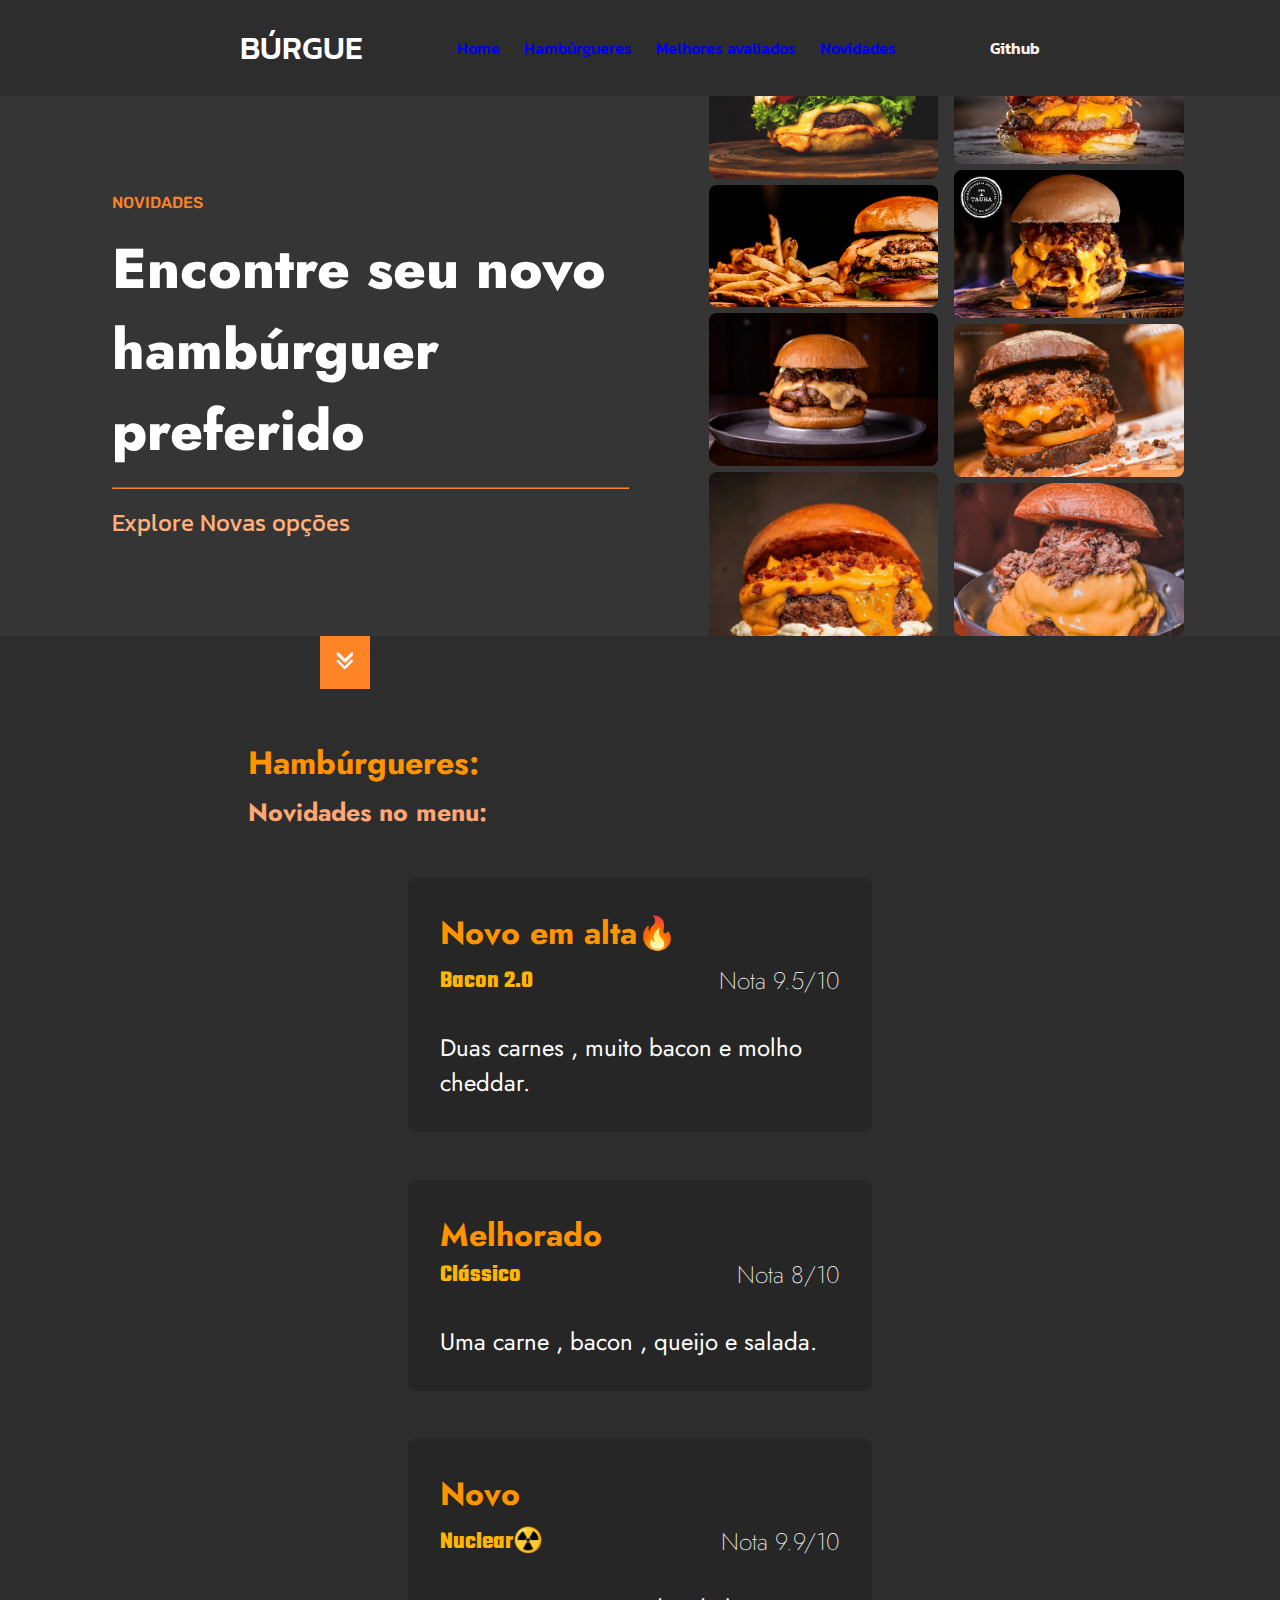
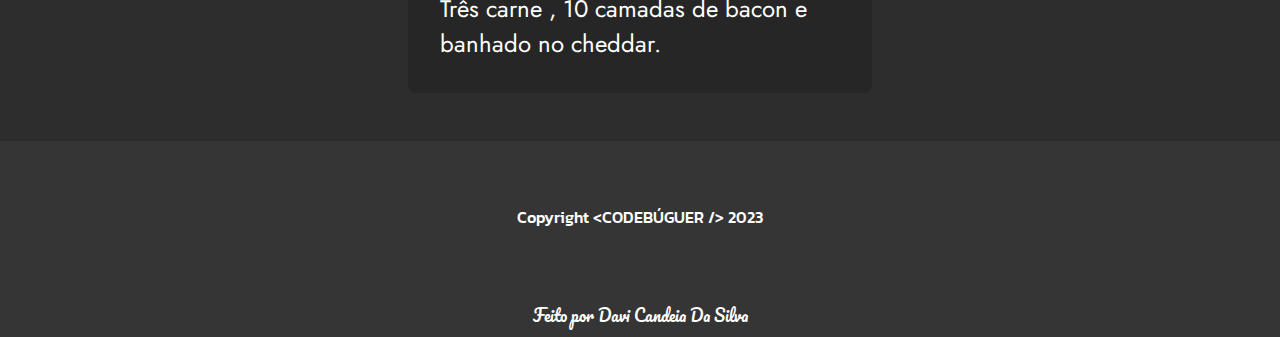
<file: index.html>
<!DOCTYPE html>
<html lang="pt-br">
<head>
    <meta charset="UTF-8">
    <meta name="viewport" content="width=device-width, initial-scale=1.0">
    <title>Búrguer</title>
    <meta name="description" content="Fastfood com milhares de opcões de hambúrguers">
    <link rel="stylesheet" type="text/css" href="style.css">
</head>
<body>
    <header>
        <nav>
            <span class="logo">Búrgue</span>
            <ul class="menu">
                <li><a href="./home.html" class="cinza">Home</a></li>
                <li><a href="./Hambúrgueres.html" class="cinza">Hambúrgueres</a></li>
                <li><a href="./avaliados.html" class="cinza">Melhores avaliados</a></li>
                <li><a href="./index.html" class="cinza">Novidades</a></li>
            </ul>
            <a class="github">Github</a>
        </nav>
    </header>

    <main>
        <div class="principal">
        <section class="hero">
          <header class="hero-conteudo">
                <span class="destaque laranja">Novidades</span>
                <h1>Encontre seu novo hambúrguer preferido</h1>
                <hr/>
                <h2 class="subtitulo">Explore Novas opções</h2>
          </header>
          <div class="hero-imagens-container">
                <figure><img src="assets/imagem1.jpg"></figure>
                <figure><img src="assets/imagem2.jpg"></figure>
                <figure><img src="assets/imagem3.jpg"></figure>
                <figure><img src="assets/imagem4.jpg"></figure>
                <figure><img src="assets/imagem5.jpg"></figure>
                <figure><img src="assets/imagem6.jpg"></figure>
                <figure><img src="assets/imagem7.jpg"></figure>
                <figure><img src="assets/imagem8.jpg"></figure>
          </div>
        </section>
        </div>
        <section class="botao-1">
            <button type="button"><img src="assets/chevron-double-down.jpg"></button>
        </section>
        <section class="búrgao">
            <header class="podrao">
              <span class="classe1">Hambúrgueres:</span>
              <h3 class="classe2">Novidades no menu:</h3>
            </header>

            <div class="king">
                <div class="kigdom">
                    <header class="empire"> 
                    <div class="Superpower">    
                        <span class="classe1">Novo em alta🔥</span>
                        <h3 class="classe3">Bacon 2.0</h3>
                    </div>
                    <p class="classe5">Nota 9.5/10</p>
                    </header>
                    <p class="classe4">Duas carnes , muito bacon e molho cheddar.</p>
                </div>
            </div>




            <div class="king">
                <div class="kigdom">
                    <header class="empire"> 
                    <div class="subtitulo">    
                        <span class="classe1">Melhorado</span>
                        <h3 class="classe3">Clássico</h3>
                    </div>
                    <p class="classe5">Nota 8/10</p>
                    </header>
                    <p class="classe4">Uma carne , bacon , queijo e salada.</p>
                </div>
            </div>




            <div class="king">
                <div class="kigdom">
                    <header class="empire"> 
                    <div class="Superpower">    
                        <span class="classe1">Novo</span>
                        <h3 class="classe3">Nuclear☢️</h3>
                    </div>
                    <p class="classe5">Nota 9.9/10</p>
                    </header>
                    <p class="classe4">Três carne , 10 camadas de bacon e banhado no cheddar.</p>    
                </div>
            </div>
        </section>
    </main>

    <footer>
        <p class="footer-copy">Copyright &lt;CODEBÚGUER /&gt; 2023</p>
        <p class="autor">Feito por Davi Candeia Da Silva</p>
    </footer>
</body>
</html>
</file>
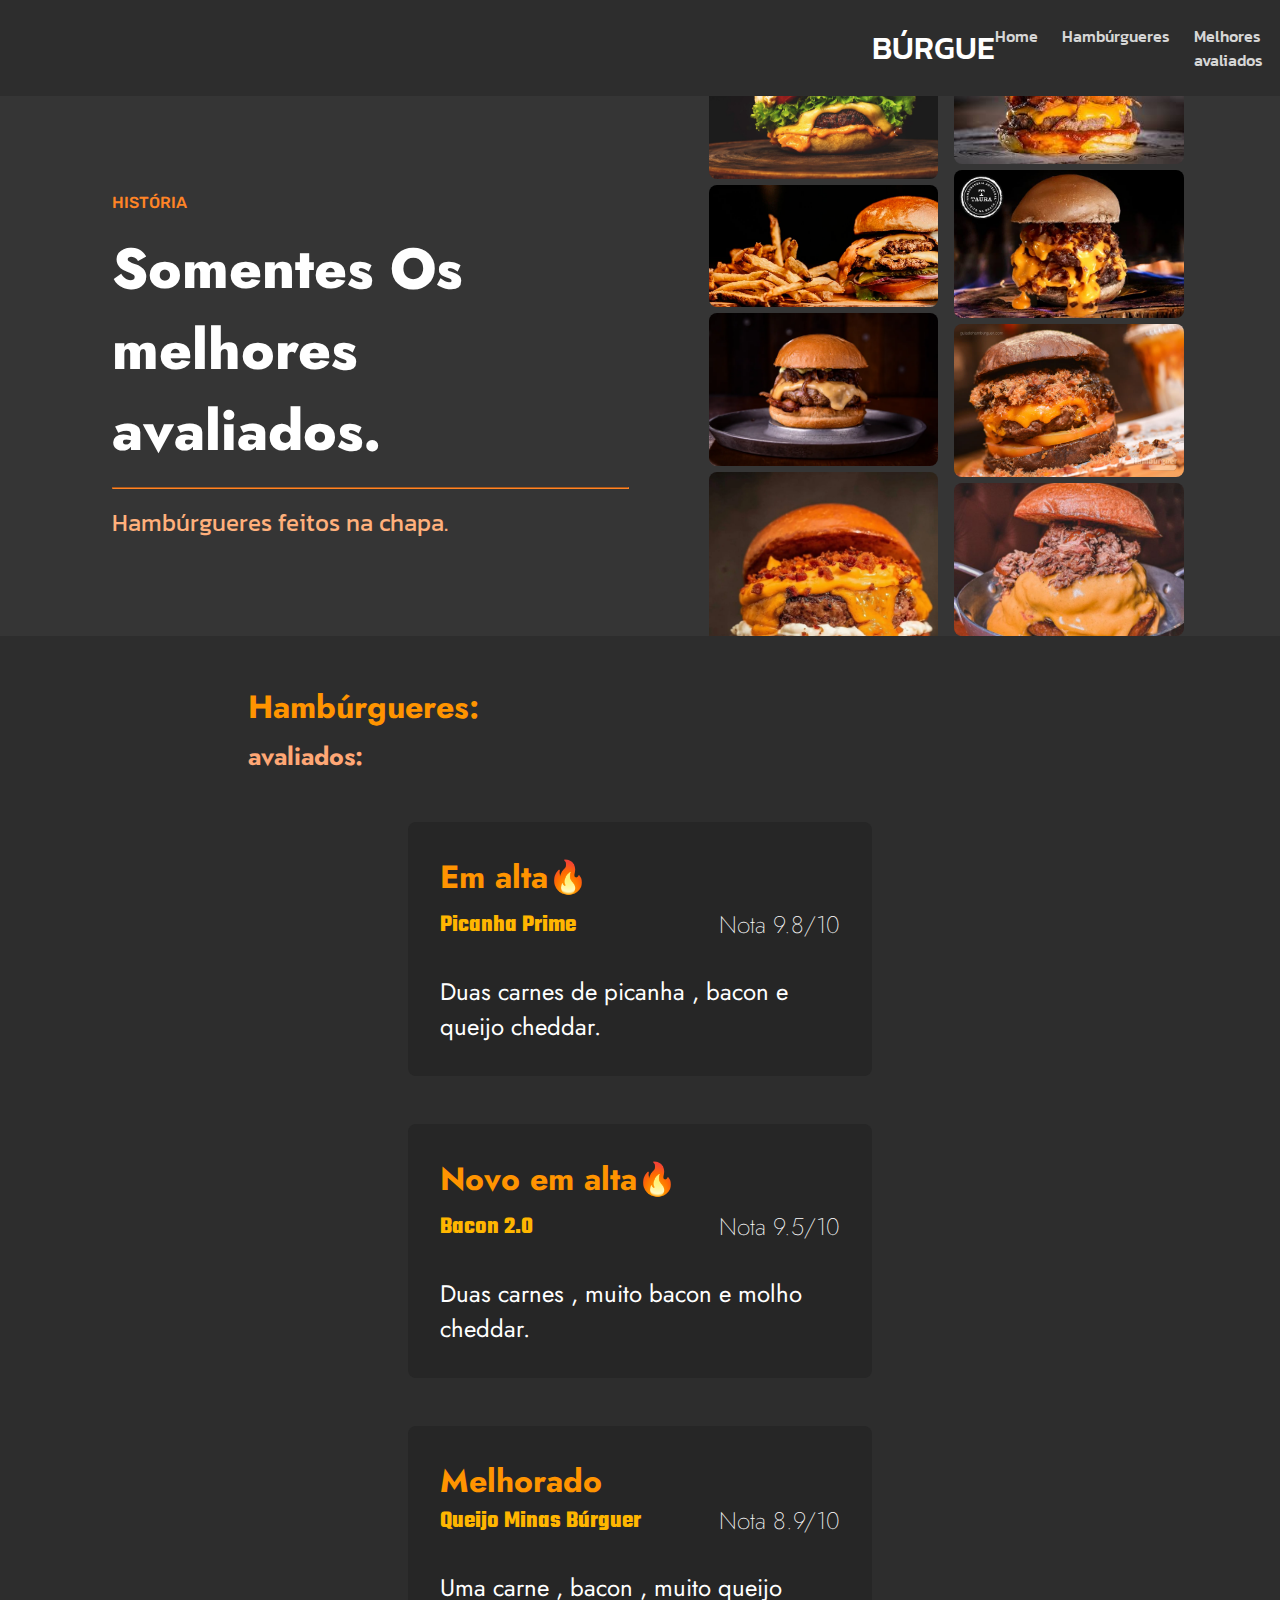
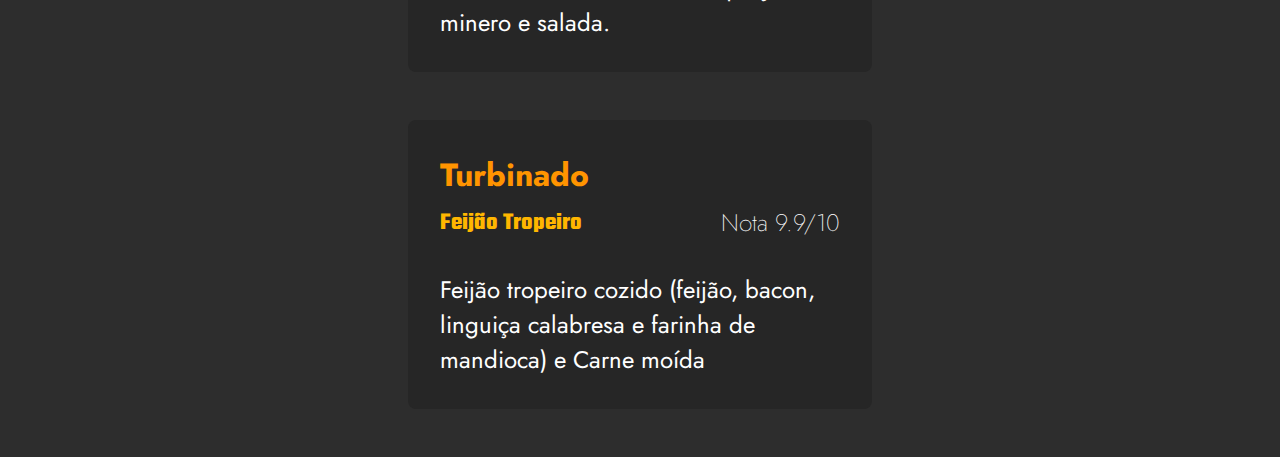
<file: avaliados.html>
<!DOCTYPE html>
<html lang="en">
<head>
    <meta charset="UTF-8">
    <meta name="viewport" content="width=device-width, initial-scale=1.0">
    <link rel="stylesheet" type="text/css" href="avaliados.css">
    <title>Melhores avaliados</title>
</head>
<body>
    <main>
    <header>
        <nav>
            <span class="logo">Búrgue</span>
            <ul class="menu">
                <li><a href="./home.html" class="cinza">Home</a></li>
                <li><a href="./Hambúrgueres.html" class="cinza">Hambúrgueres</a></li>
                <li><a href="./avaliados.html" class="cinza">Melhores avaliados</a></li>
                <li><a href="./index.html" class="cinza">Novidades</a></li>
            </ul>
            <a class="github">Github</a>
        </nav>
    </header>
    <main>
        <div class="principal">
            <section class="hero">
              <header class="hero-conteudo">
                    <span class="destaque laranja">História</span>
                    <h1>Somentes Os melhores avaliados.</h1>
                    <hr/>
                    <h2 class="subtitulo">Hambúrgueres feitos na chapa.</h2>
              </header>
              <div class="hero-imagens-container">
                    <figure><img src="assets/imagem1.jpg"></figure>
                    <figure><img src="assets/imagem2.jpg"></figure>
                    <figure><img src="assets/imagem3.jpg"></figure>
                    <figure><img src="assets/imagem4.jpg"></figure>
                    <figure><img src="assets/imagem5.jpg"></figure>
                    <figure><img src="assets/imagem6.jpg"></figure>
                    <figure><img src="assets/imagem7.jpg"></figure>
                    <figure><img src="assets/imagem8.jpg"></figure>
              </div>
            </section>
            </div>
            <section class="búrgao">
                <header class="podrao">
                  <span class="classe1">Hambúrgueres:</span>
                  <h3 class="classe2">avaliados:</h3>
                </header>
    
                <div class="king">
                    <div class="kigdom">
                        <header class="empire"> 
                        <div class="Superpower">    
                            <span class="classe1">Em alta🔥</span>
                            <h3 class="classe3">Picanha Prime</h3>
                        </div>
                        <p class="classe5">Nota 9.8/10</p>
                        </header>
                        <p class="classe4">Duas carnes de picanha , bacon e queijo cheddar.</p>
                    </div>
                </div>

                <div class="king">
                    <div class="kigdom">
                        <header class="empire"> 
                        <div class="Superpower">    
                            <span class="classe1">Novo em alta🔥</span>
                            <h3 class="classe3">Bacon 2.0</h3>
                        </div>
                        <p class="classe5">Nota 9.5/10</p>
                        </header>
                        <p class="classe4">Duas carnes  , muito bacon e molho cheddar.</p>
                    </div>
                </div>

                <div class="king">
                    <div class="kigdom">
                        <header class="empire"> 
                        <div class="subtitulo">    
                            <span class="classe1">Melhorado</span>
                            <h3 class="classe3">Queijo Minas Búrguer</h3>
                        </div>
                        <p class="classe5">Nota 8.9/10</p>
                        </header>
                        <p class="classe4">Uma carne , bacon , muito queijo minero e salada.</p>
                    </div>
                </div>
    
                <div class="king">
                    <div class="kigdom">
                        <header class="empire"> 
                        <div class="Superpower">    
                            <span class="classe1">Turbinado</span>
                            <h3 class="classe3">Feijão Tropeiro</h3>
                        </div>
                        <p class="classe5">Nota 9.9/10</p>
                        </header>
                        <p class="classe4">Feijão tropeiro cozido (feijão, bacon, linguiça calabresa e farinha de mandioca) e Carne moída </p>    
                    </div>
                </div>
            </section>
        </main>
</body>
</html>
</file>
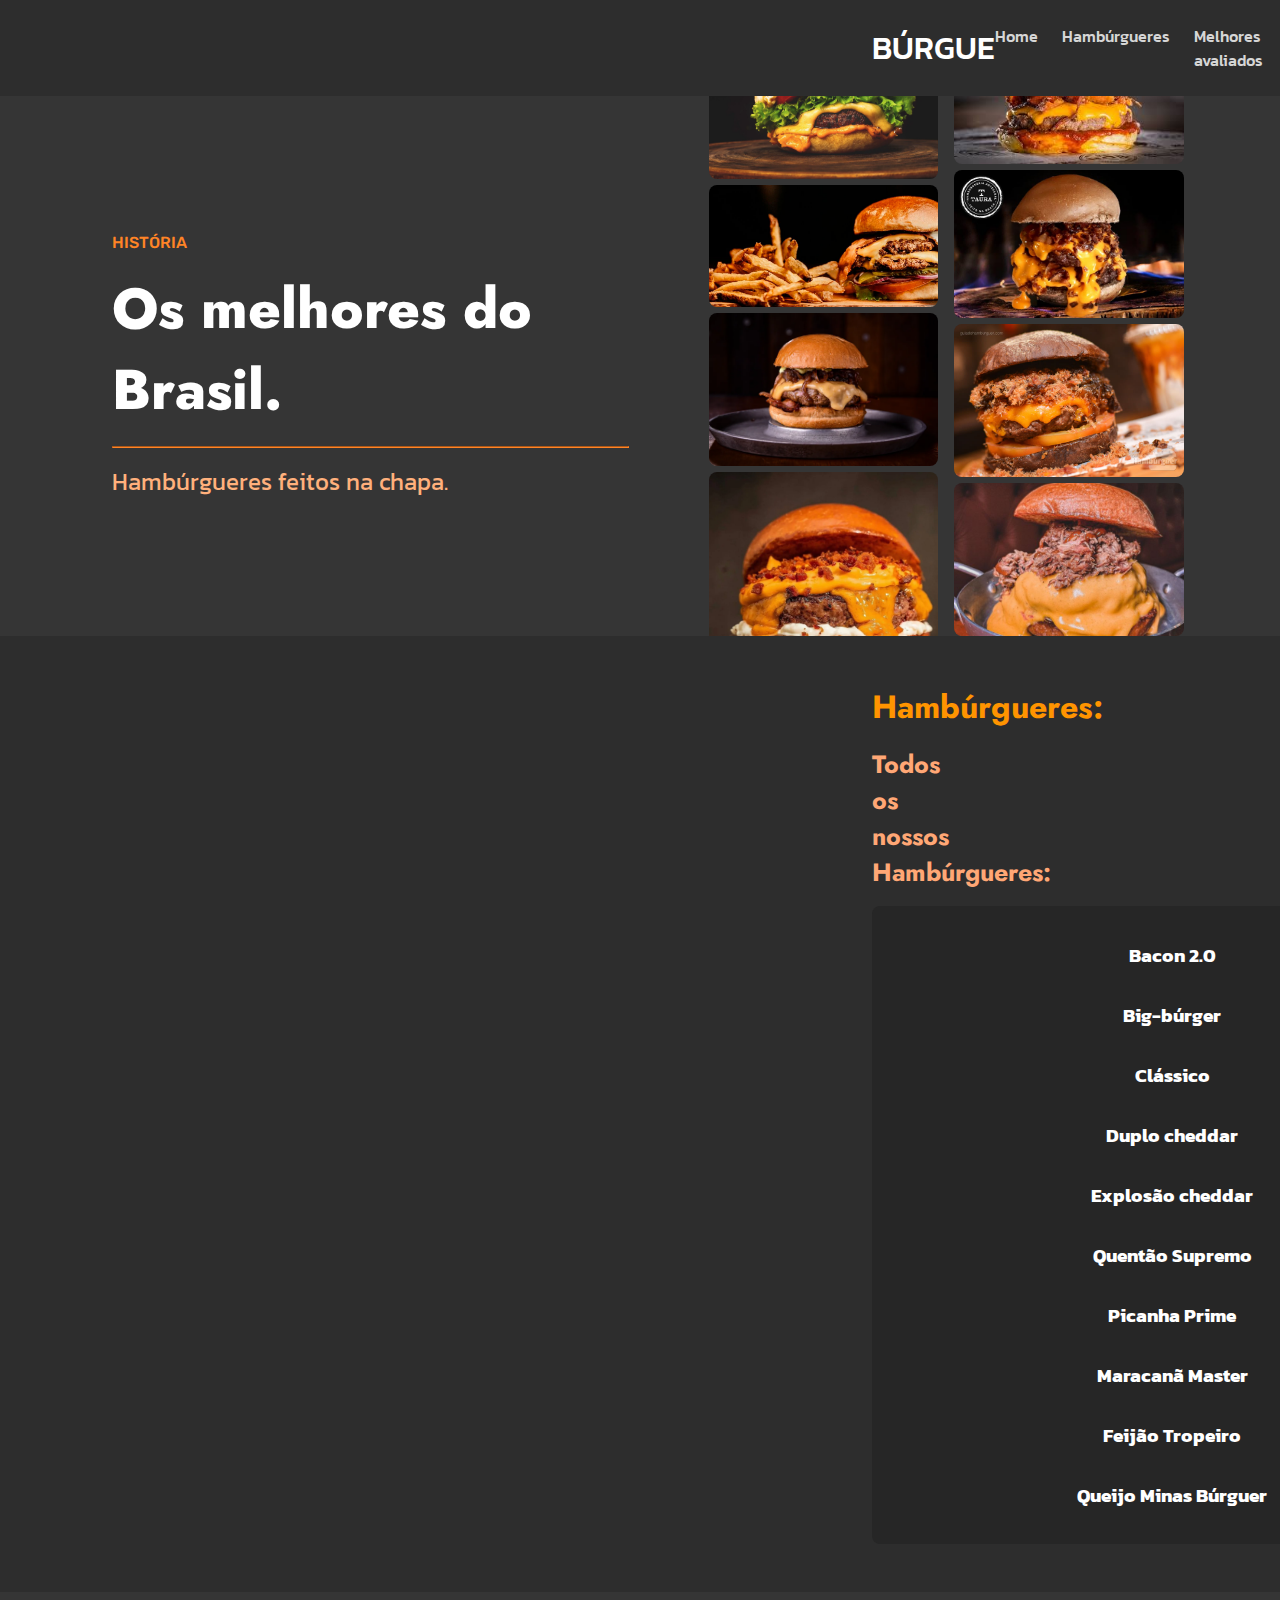
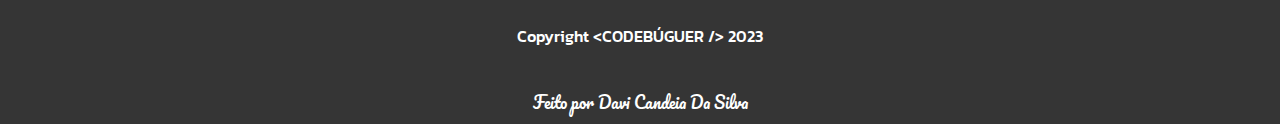
<file: Hambúrgueres.html>
<!DOCTYPE html>
<html lang="en">
<head>
    <meta charset="UTF-8">
    <meta name="viewport" content="width=device-width, initial-scale=1.0">
    <link rel="stylesheet" type="text/css" href="Hambúrgueres.css">
    <title>Hambúrgueres</title>
</head>
<body>
    <header>
        <nav>
            <span class="logo">Búrgue</span>
            <ul class="menu">
                <li><a href="./home.html" class="cinza">Home</a></li>
                <li><a href="./Hambúrgueres.html" class="cinza">Hambúrgueres</a></li>
                <li><a href="./avaliados.html" class="cinza">Melhores avaliados</a></li>
                <li><a href="./index.html" class="cinza">Novidades</a></li>
            </ul>
            <a class="github">Github</a>
        </nav>
    </header>
    <main>
        <div class="principal">
            <section class="hero">
              <header class="hero-conteudo">
                    <span class="destaque laranja">História</span>
                    <h1>Os melhores do Brasil.</h1>
                    <hr/>
                    <h2 class="subtitulo">Hambúrgueres feitos na chapa.</h2>
              </header>
              <div class="hero-imagens-container">
                    <figure><img src="assets/imagem1.jpg"></figure>
                    <figure><img src="assets/imagem2.jpg"></figure>
                    <figure><img src="assets/imagem3.jpg"></figure>
                    <figure><img src="assets/imagem4.jpg"></figure>
                    <figure><img src="assets/imagem5.jpg"></figure>
                    <figure><img src="assets/imagem6.jpg"></figure>
                    <figure><img src="assets/imagem7.jpg"></figure>
                    <figure><img src="assets/imagem8.jpg"></figure>
              </div>
            </section>
            </div>
            <section class="búrgao">
                <header class="podrao">
                  <span class="classe1">Hambúrgueres:</span>

                  <h3 class="classe2">Todos os nossos Hambúrgueres:</h3>
                  <div class="kigdom">
                  <h3 class="Fonte1">Bacon 2.0</h3>
                  <h3 class="Fonte1">Big-búrger</h3>
                  <h3 class="Fonte1">Clássico</h3>
                  <h3 class="Fonte1">Duplo cheddar</h3>
                  <h3 class="Fonte1">Explosão cheddar</h3>
                  <h3 class="Fonte1">Quentão Supremo</h3>
                  <h3 class="Fonte1">Picanha Prime</h3>
                  <h3 class="Fonte1">Maracanã Master</h3>
                  <h3 class="Fonte1">Feijão Tropeiro</h3>
                  <h3 class="Fonte1">Queijo Minas Búrguer</h3>
                </div>
                </header>
    </main>
    <footer>
        <p class="footer-copy">Copyright &lt;CODEBÚGUER /&gt; 2023</p>
        <p class="autor">Feito por Davi Candeia Da Silva</p>
    </footer>
</body>
</html>
</file>
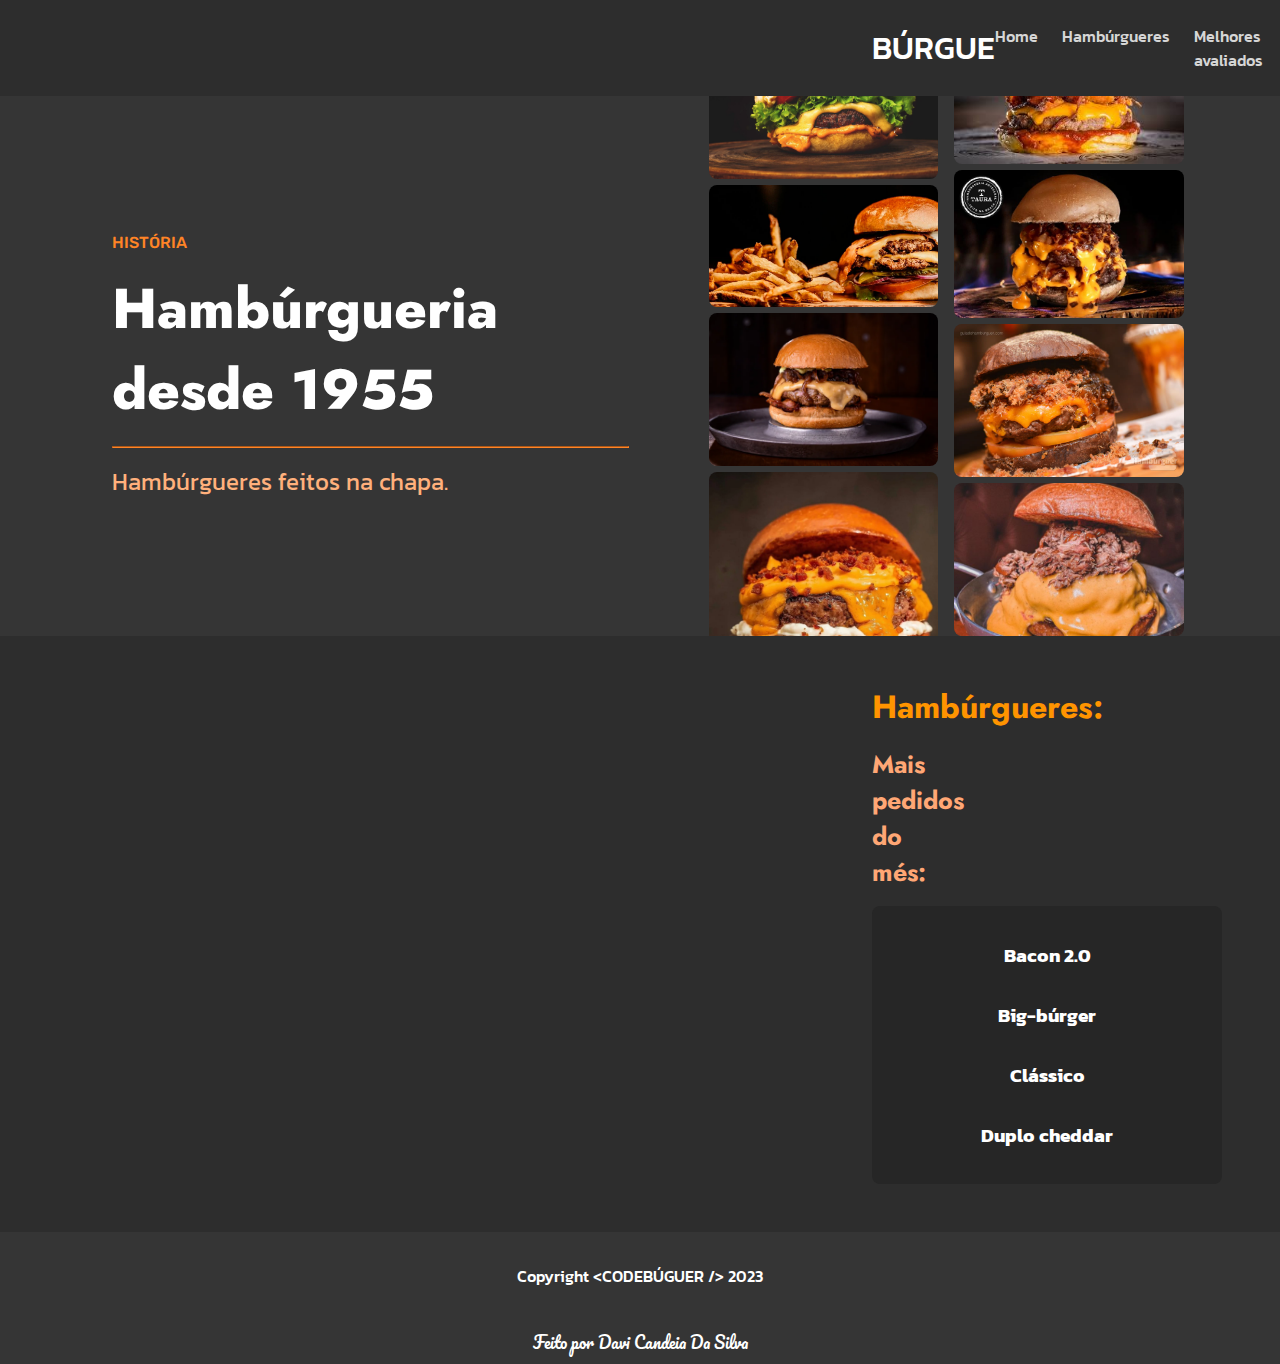
<file: home.html>
<!DOCTYPE html>
<html lang="en">
<head>
    <meta charset="UTF-8">
    <meta name="viewport" content="width=device-width, initial-scale=1.0">
    <link rel="stylesheet" type="text/css" href="home.css">
    <title>Home</title>
</head>
<body>
    <header>
        <nav>
            <span class="logo">Búrgue</span>
            <ul class="menu">
                <li><a href="./home.html" class="cinza">Home</a></li>
                <li><a href="./Hambúrgueres.html" class="cinza">Hambúrgueres</a></li>
                <li><a href="./avaliados.html" class="cinza">Melhores avaliados</a></li>
                <li><a href="./index.html" class="cinza">Novidades</a></li>
            </ul>
            <a class="github">Github</a>
        </nav>
    </header>
    <main>
        <div class="principal">
            <section class="hero">
              <header class="hero-conteudo">
                    <span class="destaque laranja">História</span>
                    <h1>Hambúrgueria desde 1955</h1>
                    <hr/>
                    <h2 class="subtitulo">Hambúrgueres feitos na chapa.</h2>
              </header>
              <div class="hero-imagens-container">
                    <figure><img src="assets/imagem1.jpg"></figure>
                    <figure><img src="assets/imagem2.jpg"></figure>
                    <figure><img src="assets/imagem3.jpg"></figure>
                    <figure><img src="assets/imagem4.jpg"></figure>
                    <figure><img src="assets/imagem5.jpg"></figure>
                    <figure><img src="assets/imagem6.jpg"></figure>
                    <figure><img src="assets/imagem7.jpg"></figure>
                    <figure><img src="assets/imagem8.jpg"></figure>
              </div>
            </section>
            </div>
            <section class="búrgao">
                <header class="podrao">
                  <span class="classe1">Hambúrgueres:</span>

                  <h3 class="classe2">Mais pedidos do més:</h3>
                  <div class="kigdom">
                  <h3 class="Fonte1">Bacon 2.0</h3>
                  <h3 class="Fonte1">Big-búrger</h3>
                  <h3 class="Fonte1">Clássico</h3>
                  <h3 class="Fonte1">Duplo cheddar</h3>
                </div>
                </header>
    </main>
    <footer>
        <p class="footer-copy">Copyright &lt;CODEBÚGUER /&gt; 2023</p>
        <p class="autor">Feito por Davi Candeia Da Silva</p>
    </footer>
</body>
</html>
</file>
<file: style.css>
@import url('https://fonts.googleapis.com/css2?family=Jost:wght@500&family=Kanit:wght@500&family=Pacifico&family=Rubik:wght@500&family=Teko:wght@500&display=swap');

* {
    margin: 0;
    padding: 0;
    box-sizing: border-box;
}

body {
    color: #FFFFFFFF;
    background: #2D2D2D;
}

html {
    font-family: Kanit ,sans-serif ;
    font-weight: 500;
}

a{
    text-decoration: none;
}

ul{
  list-style: none;
}

nav {
    max-width: 1120px;
    margin: auto;
    padding: 1.5rem 10rem;

    display: flex;
    flex-direction: row;
    justify-content: space-between;
    align-items: center;
}

.logo {
     font: teko;
     font-size: 2rem;
     font-weight: 500;
     text-transform: uppercase;
}

.menu {
    display: flex;
    flex-direction: row;
    gap: 1.5rem;
    color: #D6D6D6;
}

.github {
    color: #FFF2E7;
    font-weight: 600;
}

main {
    display: flex;
    flex-direction: column;
}

.principal {
    background: #353535;
}

.hero {
    background:#353535;

    max-width: 1120px;
    height: 60vh;

    display: flex;
    flex-direction: row;
    justify-content: space-between;
    align-items: center;
    gap: 6rem;

    padding: 0rem 2rem;
    margin: auto;

    overflow: clip;
}

.hero-conteudo {
    display: flex;
    flex-direction: column;
    gap: 1rem;
}

.destaque {
    font-family: rubik;
    font-size: 1rem;
    font-weight: 500;
    text-transform: uppercase;
}

.laranja {
    color: #FF8426;
}

h1 {
    font-family: jost;
    font-size: 3.5rem ;
    font-style: normal;
    font-weight: 800;
}

hr {
    border-color: #FF8426;
}

.subtitulo {
    color:  #FFB07C;
    font-family: kanit;
    font-size: 1.5rem;
    font-weight: 400;
}

.hero-imagens-container{
    max-width: 45%;
    column-count: 2;
    column-gap: 1rem;
    margin: -1rem;
}

.hero-imagens-container > figure > img {
    width: 100%;
    border-radius: 0.5rem;
}

.botao-1 {
    width:50%;
    max-width: 1120px;
    margin: auto;
    transform: translate(" 0 ,  50%");
}

button {
    border: 9000px;
    background: #FF8426;
}

.búrgao {
    display: flex;
    flex-direction: column;
    gap: 3rem;
    max-width:1120px ;
    padding: 3rem 2rem;
    margin: auto;
}

.podrao {
    display: flex;
    flex-direction: column;
    gap: 0.5rem;
}

.classe1 {
    font-family: jost;
    font-size: 2rem;

    font-weight: 700;
    color: #FF9400;
}

.classe2 {
    font-family: jost;
    font-size: 1.563rem;

    font-weight: 700;
    color: #FFA775;
}

.king {
    padding: 0rem 10rem;
    display: flex;
    flex-direction: row;
    flex-wrap: wrap;
    gap: 2rem;
}

.kigdom {
    background: #262626;
    padding: 2rem;
    border-radius: 0.5rem;
    display: flex;
    flex-direction: column;
    gap: 2rem;
    flex-basis: 29rem ;
}

.empire {
    display: flex;
    flex-direction: row;
    justify-content: space-between;
    align-items: end;
}

.Superpower {
    display: flex;
    flex-direction: column;
    gap: 0.5rem;
}

.classe3 {
    color: #FFB600;
    font-family: teko;
    font-size: 1.5rem;
    font-weight: 700;
}

.classe4 {
    color: #FFFFFF;
    font-family: jost;
    font-size: 1.5rem;
    font-weight: 400;
}

.classe5 {
    color: #FFFFFF;
    font-family: jost;
    font-size: 1.5rem;
    font-weight: 200;
}

.footer-copy {
    padding: 4rem;
    display: flex;
    flex-direction: column;
    align-items: center;
    gap: 0.5;
    background: #353535;
}

.autor {
    padding: 0.5rem;
    display: flex;
    flex-direction: column;
    align-items: center;
    background: #353535;
    font-family: pacifico;
}
</file>
<file: avaliados.css>
@import url('https://fonts.googleapis.com/css2?family=Jost:wght@500&family=Kanit:wght@500&family=Pacifico&family=Rubik:wght@500&family=Teko:wght@500&display=swap');

* {
    margin: 0;
    padding: 0;
    box-sizing: border-box;
}

body {
    color: #FFFFFFFF;
    background: #2D2D2D;
}

.logo {
    font: teko;
    font-size: 2rem;
    font-weight: 500;
    text-transform: uppercase;
}

.menu {
   display: flex;
   flex-direction: row;
   gap: 1.5rem;
   color: #D6D6D6;
}

.github {
   color: #FFF2E7;
   font-weight: 600;
}

.cinza {
    color: #D6D6D6;
}

html {
    font-family: Kanit ,sans-serif ;
    font-weight: 500;
}

a{
    text-decoration: none;
}

ul{
  list-style: none;
}

nav {
    max-width: 1120px;
    margin: auto 711.5px;
    padding: 1.5rem 10rem;

    display: flex;
    flex-direction: row;
    justify-content: space-between;
    align-items: center;
}

main {
    display: flex;
    flex-direction: column;
}

.principal {
    background: #353535;
}

.hero {
    background:#353535;

    max-width: 1120px;
    height: 60vh;

    display: flex;
    flex-direction: row;
    justify-content: space-between;
    align-items: center;
    gap: 6rem;

    padding: 0rem 2rem;
    margin: auto;

    overflow: clip;
}

.hero-conteudo {
    display: flex;
    flex-direction: column;
    gap: 1rem;
}

.destaque {
    font-family: rubik;
    font-size: 1rem;
    font-weight: 500;
    text-transform: uppercase;
}

.laranja {
    color: #FF8426;
}

h1 {
    font-family: jost;
    font-size: 3.5rem ;
    font-style: normal;
    font-weight: 800;
}

hr {
    border-color: #FF8426;
}

.subtitulo {
    color:  #FFB07C;
    font-family: kanit;
    font-size: 1.5rem;
    font-weight: 400;
}

.hero-imagens-container{
    max-width: 45%;
    column-count: 2;
    column-gap: 1rem;
    margin: -1rem;
}

.hero-imagens-container > figure > img {
    width: 100%;
    border-radius: 0.5rem;
}

.búrgao {
    display: flex;
    flex-direction: column;
    gap: 3rem;
    max-width:1120px ;
    padding: 3rem 2rem;
    margin: auto;
}

.podrao {
    display: flex;
    flex-direction: column;
    gap: 0.5rem;
}

.classe1 {
    font-family: jost;
    font-size: 2rem;

    font-weight: 700;
    color: #FF9400;
}

.classe2 {
    font-family: jost;
    font-size: 1.563rem;

    font-weight: 700;
    color: #FFA775;
}

.king {
    padding: 0rem 10rem;
    display: flex;
    flex-direction: row;
    flex-wrap: wrap;
    gap: 2rem;
}

.kigdom {
    background: #262626;
    padding: 2rem;
    border-radius: 0.5rem;
    display: flex;
    flex-direction: column;
    gap: 2rem;
    flex-basis: 29rem ;
}

.empire {
    display: flex;
    flex-direction: row;
    justify-content: space-between;
    align-items: end;
}

.Superpower {
    display: flex;
    flex-direction: column;
    gap: 0.5rem;
}

.classe3 {
    color: #FFB600;
    font-family: teko;
    font-size: 1.5rem;
    font-weight: 700;
}

.classe4 {
    color: #FFFFFF;
    font-family: jost;
    font-size: 1.5rem;
    font-weight: 400;
}

.classe5 {
    color: #FFFFFF;
    font-family: jost;
    font-size: 1.5rem;
    font-weight: 200;
}

.fonte1 {
    font-family: jost;
    color: #FFFFFFFF;
    font-size: 10px;
}

.footer-copy {
    padding: 2rem;
    display: flex;
    flex-direction: column;
    align-items: center;
    gap: 0.5rem;
    background: #353535;
}

.autor {
    padding: 0.5rem;
    display: flex;
    flex-direction: column;
    align-items: center;
    background: #353535;
    font-family: pacifico;
}
</file>
<file: Hambúrgueres.css>
@import url('https://fonts.googleapis.com/css2?family=Jost:wght@500&family=Kanit:wght@500&family=Pacifico&family=Rubik:wght@500&family=Teko:wght@500&display=swap');

* {
    margin: 0;
    padding: 0;
    box-sizing: border-box;
}

body {
    color: #FFFFFFFF;
    background: #2D2D2D;
}

.logo {
    font: teko;
    font-size: 2rem;
    font-weight: 500;
    text-transform: uppercase;
}

.menu {
   display: flex;
   flex-direction: row;
   gap: 1.5rem;
   color: #D6D6D6;
}

.github {
   color: #FFF2E7;
   font-weight: 600;
}

.cinza {
    color: #D6D6D6;
}

html {
    font-family: Kanit ,sans-serif ;
    font-weight: 500;
}

a{
    text-decoration: none;
}

ul{
  list-style: none;
}

nav {
    max-width: 1120px;
    margin: auto 711.5px;
    padding: 1.5rem 10rem;

    display: flex;
    flex-direction: row;
    justify-content: space-between;
    align-items: center;
}

main {
    display: flex;
    flex-direction: column;
}

.principal {
    background: #353535;
}

.hero {
    background:#353535;

    max-width: 1120px;
    height: 60vh;

    display: flex;
    flex-direction: row;
    justify-content: space-between;
    align-items: center;
    gap: 6rem;

    padding: 0rem 2rem;
    margin: auto;

    overflow: clip;
}

.hero-conteudo {
    display: flex;
    flex-direction: column;
    gap: 1rem;
}

.destaque {
    font-family: rubik;
    font-size: 1rem;
    font-weight: 500;
    text-transform: uppercase;
}

.laranja {
    color: #FF8426;
}

h1 {
    font-family: jost;
    font-size: 3.5rem ;
    font-style: normal;
    font-weight: 800;
}

hr {
    border-color: #FF8426;
}

.subtitulo {
    color:  #FFB07C;
    font-family: kanit;
    font-size: 1.5rem;
    font-weight: 400;
}

.hero-imagens-container{
    max-width: 45%;
    column-count: 2;
    column-gap: 1rem;
    margin: -1rem;
}

.hero-imagens-container > figure > img {
    width: 100%;
    border-radius: 0.5rem;
}

.búrgao {
    display: flex;
    flex-direction: column;
    gap: 4rem;
    max-width:1120px ;
    padding: 3rem 2rem;
    margin: 0px 840px;
}

.podrao {
    display: flex;
    flex-direction: column;
    gap: 1rem;
}

.classe1 {
    font-family: jost;
    font-size: 2rem;

    font-weight: 700;
    color: #FF9400;
}

.classe2 {
    font-family: jost;
    font-size: 1.563rem;

    font-weight: 700;
    color: #FFA775;
}

.fonte1 {
    font-family: jost;
    color: #FFFFFFFF;
    font-size: 10px;
}

.footer-copy {
    padding: 2rem;
    display: flex;
    flex-direction: column;
    align-items: center;
    gap: 0.5rem;
    background: #353535;
}

.autor {
    padding: 0.5rem;
    display: flex;
    flex-direction: column;
    align-items: center;
    background: #353535;
    font-family: pacifico;
}

.kigdom {
    background: #262626;
    padding: 35px;
    width: 600px;
    border-radius: 0.5rem;
    display: flex;
    flex-direction: column;
    gap: 2rem;
    flex-basis: 10rem ;
    text-align: center;
}
</file>
<file: home.css>
@import url('https://fonts.googleapis.com/css2?family=Jost:wght@500&family=Kanit:wght@500&family=Pacifico&family=Rubik:wght@500&family=Teko:wght@500&display=swap');

* {
    margin: 0;
    padding: 0;
    box-sizing: border-box;
}

body {
    color: #FFFFFFFF;
    background: #2D2D2D;
}

.logo {
    font: teko;
    font-size: 2rem;
    font-weight: 500;
    text-transform: uppercase;
}

.menu {
   display: flex;
   flex-direction: row;
   gap: 1.5rem;
   color: #D6D6D6;
}

.github {
   color: #FFF2E7;
   font-weight: 600;
}

.cinza {
    color: #D6D6D6;
}

html {
    font-family: Kanit ,sans-serif ;
    font-weight: 500;
}

a{
    text-decoration: none;
}

ul{
  list-style: none;
}

nav {
    max-width: 1120px;
    margin: auto 711.5px;
    padding: 1.5rem 10rem;

    display: flex;
    flex-direction: row;
    justify-content: space-between;
    align-items: center;
}

main {
    display: flex;
    flex-direction: column;
}

.principal {
    background: #353535;
}

.hero {
    background:#353535;

    max-width: 1120px;
    height: 60vh;

    display: flex;
    flex-direction: row;
    justify-content: space-between;
    align-items: center;
    gap: 6rem;

    padding: 0rem 2rem;
    margin: auto;

    overflow: clip;
}

.hero-conteudo {
    display: flex;
    flex-direction: column;
    gap: 1rem;
}

.destaque {
    font-family: rubik;
    font-size: 1rem;
    font-weight: 500;
    text-transform: uppercase;
}

.laranja {
    color: #FF8426;
}

h1 {
    font-family: jost;
    font-size: 3.5rem ;
    font-style: normal;
    font-weight: 800;
}

hr {
    border-color: #FF8426;
}

.subtitulo {
    color:  #FFB07C;
    font-family: kanit;
    font-size: 1.5rem;
    font-weight: 400;
}

.hero-imagens-container{
    max-width: 45%;
    column-count: 2;
    column-gap: 1rem;
    margin: -1rem;
}

.hero-imagens-container > figure > img {
    width: 100%;
    border-radius: 0.5rem;
}

.búrgao {
    display: flex;
    flex-direction: column;
    gap: 4rem;
    max-width:1120px ;
    padding: 3rem 2rem;
    margin: 0px 840px;
}

.podrao {
    display: flex;
    flex-direction: column;
    gap: 1rem;
}

.classe1 {
    font-family: jost;
    font-size: 2rem;

    font-weight: 700;
    color: #FF9400;
}

.classe2 {
    font-family: jost;
    font-size: 1.563rem;

    font-weight: 700;
    color: #FFA775;
}

.kigdom {
    background: #262626;
    padding: 35px;
    width: 350px;
    border-radius: 0.5rem;
    display: flex;
    flex-direction: column;
    gap: 2rem;
    flex-basis: 10rem ;
    text-align: center;
}

.fonte1 {
    font-family: jost;
    color: #FFFFFFFF;
    font-size: 10px;
}

.footer-copy {
    padding: 2rem;
    display: flex;
    flex-direction: column;
    align-items: center;
    gap: 0.5rem;
    background: #353535;
}

.autor {
    padding: 0.5rem;
    display: flex;
    flex-direction: column;
    align-items: center;
    background: #353535;
    font-family: pacifico;
}
</file>
